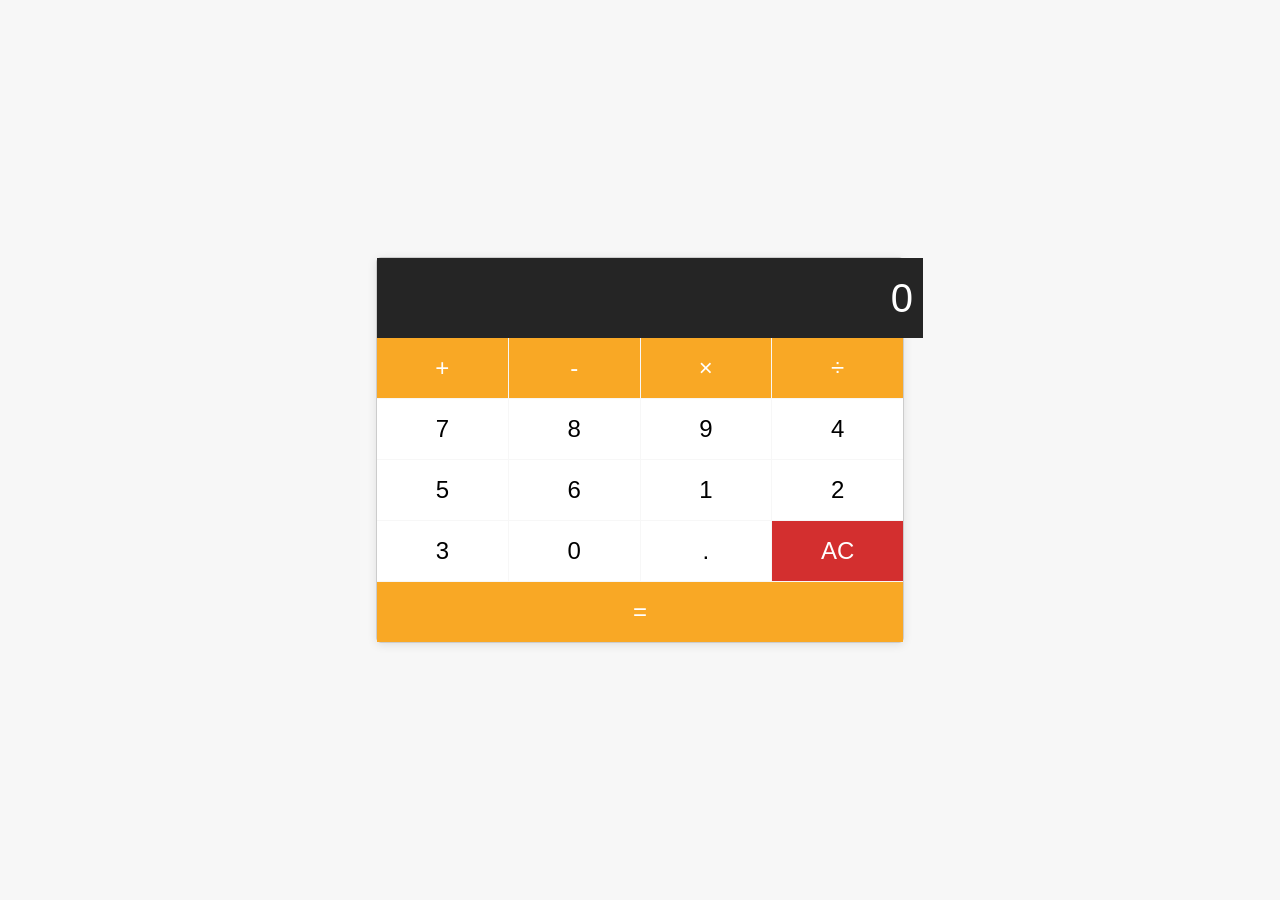
<file: calculate.html>
<!DOCTYPE html>
<html lang="en">
<head>
    <meta charset="UTF-8">
    <meta name="viewport" content="width=device-width, initial-scale=1.0">
    <title>Simple Calculator</title>
    <style>
        body {
    display: flex;
    justify-content: center;
    align-items: center;
    height: 100vh;
    background-color: #f7f7f7;
    margin: 0;
}

.calculator {
    border: 1px solid #ccc;
    border-radius: 5px;
    box-shadow: 0 2px 10px rgba(0,0,0,0.1);
}

.calculator-screen {
    width: 100%;
    height: 80px;
    background-color: #252525;
    color: white;
    border: none;
    text-align: right;
    padding: 0 10px;
    font-size: 2.5rem;
}

.calculator-keys {
    display: grid;
    grid-template-columns: repeat(4, 1fr);
    gap: 1px;
}

button {
    height: 60px;
    font-size: 1.5rem;
    border: none;
    background-color: white;
    cursor: pointer;
}

button.operator {
    background-color: #f9a825;
    color: white;
}

button.equal-sign {
    background-color: #f9a825;
    color: white;
    grid-column: span 4;
}

button.all-clear {
    background-color: #d32f2f;
    color: white;
}

button:active {
    background-color: #ccc;
}
    </style>
</head>
<body>
    <div class="calculator">
        <input type="text" class="calculator-screen" id="calculator-screen" disabled>
        <div class="calculator-keys">
            <button type="button" class="operator" value="+">+</button>
            <button type="button" class="operator" value="-">-</button>
            <button type="button" class="operator" value="*">&times;</button>
            <button type="button" class="operator" value="/">&divide;</button>

            <button type="button" value="7">7</button>
            <button type="button" value="8">8</button>
            <button type="button" value="9">9</button>

            <button type="button" value="4">4</button>
            <button type="button" value="5">5</button>
            <button type="button" value="6">6</button>

            <button type="button" value="1">1</button>
            <button type="button" value="2">2</button>
            <button type="button" value="3">3</button>

            <button type="button" value="0">0</button>
            <button type="button" class="decimal" value=".">.</button>
            <button type="button" class="all-clear" value="all-clear">AC</button>

            <button type="button" class="equal-sign" value="=">=</button>
        </div>
    </div>
    <script>
        const calculator = {
    displayValue: '0',
    firstOperand: null,
    waitingForSecondOperand: false,
    operator: null,
};

function inputDigit(digit) {
    const { displayValue, waitingForSecondOperand } = calculator;

    if (waitingForSecondOperand === true) {
        calculator.displayValue = digit;
        calculator.waitingForSecondOperand = false;
    } else {
        calculator.displayValue = displayValue === '0' ? digit : displayValue + digit;
    }
}

function inputDecimal(dot) {
    if (calculator.waitingForSecondOperand === true) return;

    if (!calculator.displayValue.includes(dot)) {
        calculator.displayValue += dot;
    }
}

function handleOperator(nextOperator) {
    const { firstOperand, displayValue, operator } = calculator;
    const inputValue = parseFloat(displayValue);

    if (operator && calculator.waitingForSecondOperand)  {
        calculator.operator = nextOperator;
        return;
    }

    if (firstOperand == null && !isNaN(inputValue)) {
        calculator.firstOperand = inputValue;
    } else if (operator) {
        const result = calculate(firstOperand, inputValue, operator);

        calculator.displayValue = `${parseFloat(result.toFixed(7))}`;
        calculator.firstOperand = result;
    }

    calculator.waitingForSecondOperand = true;
    calculator.operator = nextOperator;
}

function calculate(firstOperand, secondOperand, operator) {
    if (operator === '+') {
        return firstOperand + secondOperand;
    } else if (operator === '-') {
        return firstOperand - secondOperand;
    } else if (operator === '*') {
        return firstOperand * secondOperand;
    } else if (operator === '/') {
        return firstOperand / secondOperand;
    }

    return secondOperand;
}

function resetCalculator() {
    calculator.displayValue = '0';
    calculator.firstOperand = null;
    calculator.waitingForSecondOperand = false;
    calculator.operator = null;
}

function updateDisplay() {
    const display = document.querySelector('.calculator-screen');
    display.value = calculator.displayValue;
}

updateDisplay();

const keys = document.querySelector('.calculator-keys');
keys.addEventListener('click', (event) => {
    const { target } = event;
    if (!target.matches('button')) {
        return;
    }

    if (target.classList.contains('operator')) {
        handleOperator(target.value);
        updateDisplay();
        return;
    }

    if (target.classList.contains('decimal')) {
        inputDecimal(target.value);
        updateDisplay();
        return;
    }

    if (target.classList.contains('all-clear')) {
        resetCalculator();
        updateDisplay();
        return;
    }

    inputDigit(target.value);
    updateDisplay();
});
    </script>
</body>
</html>
</file>
